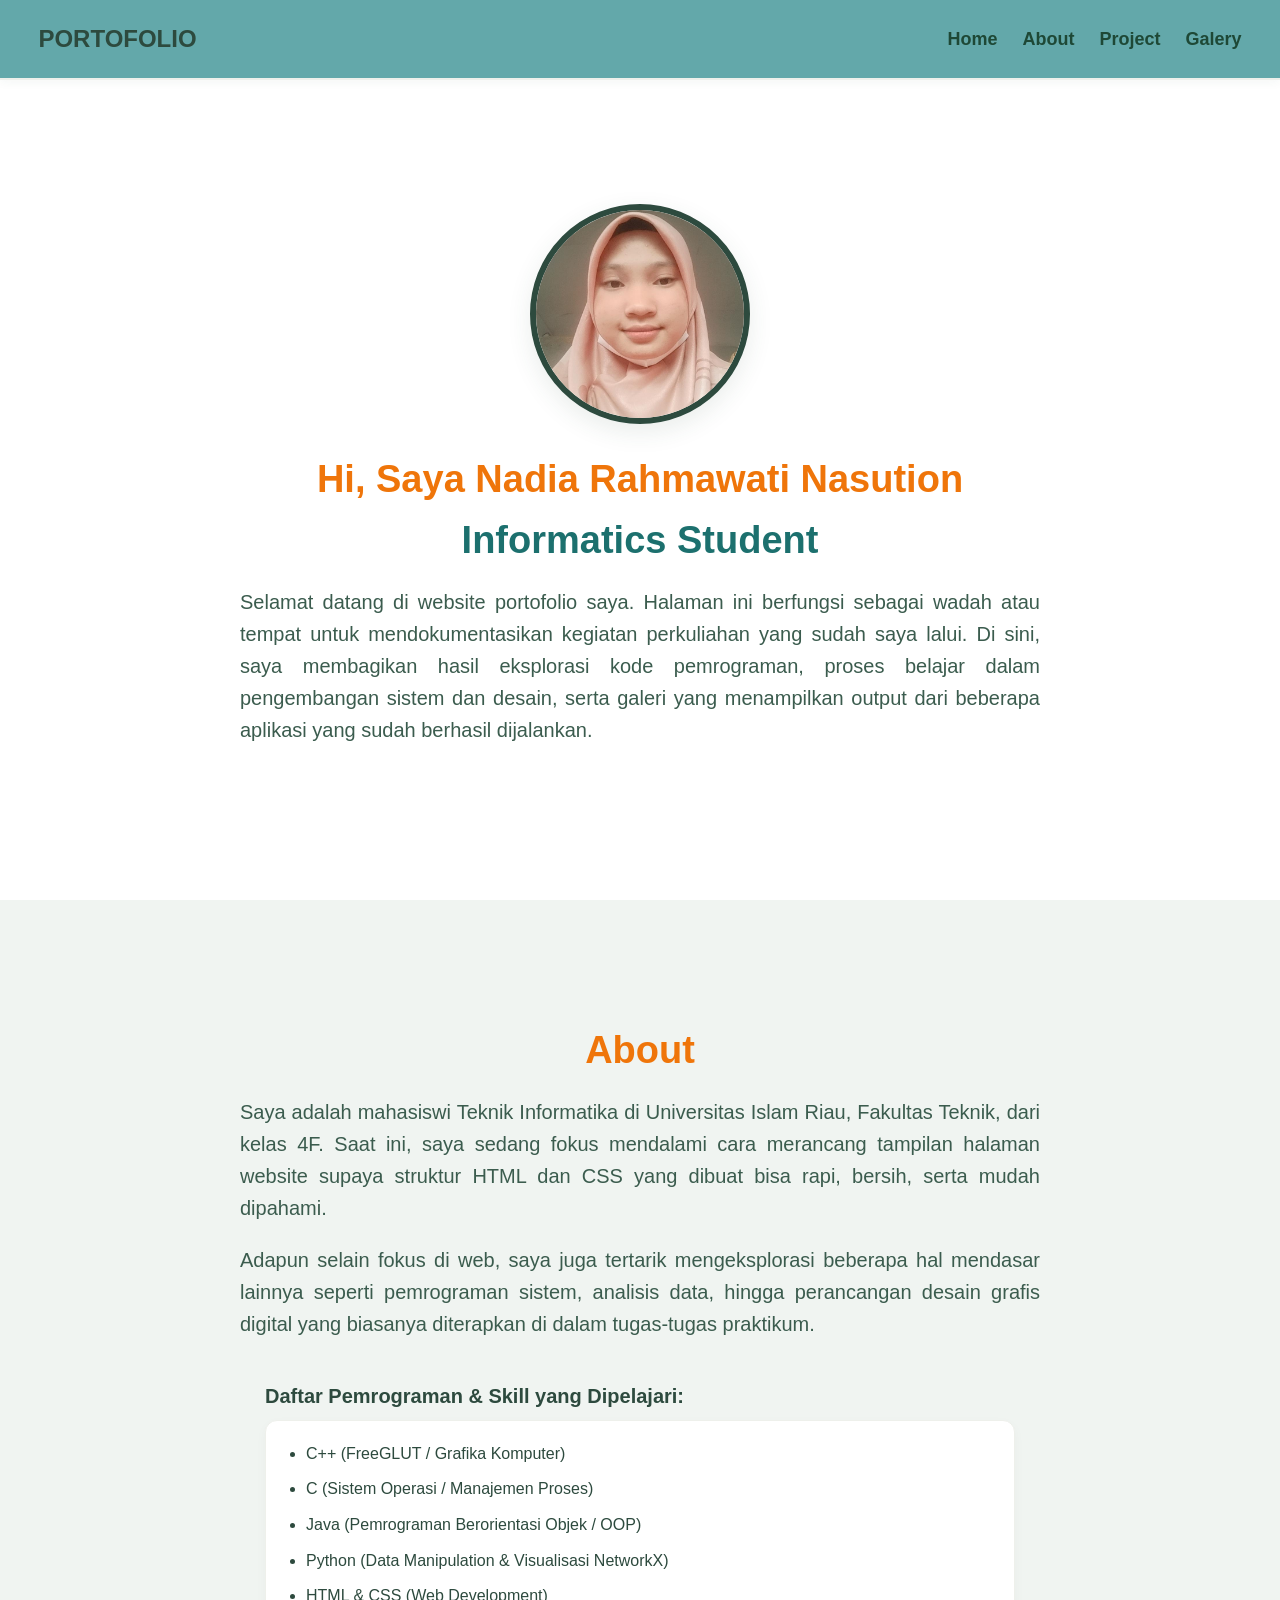
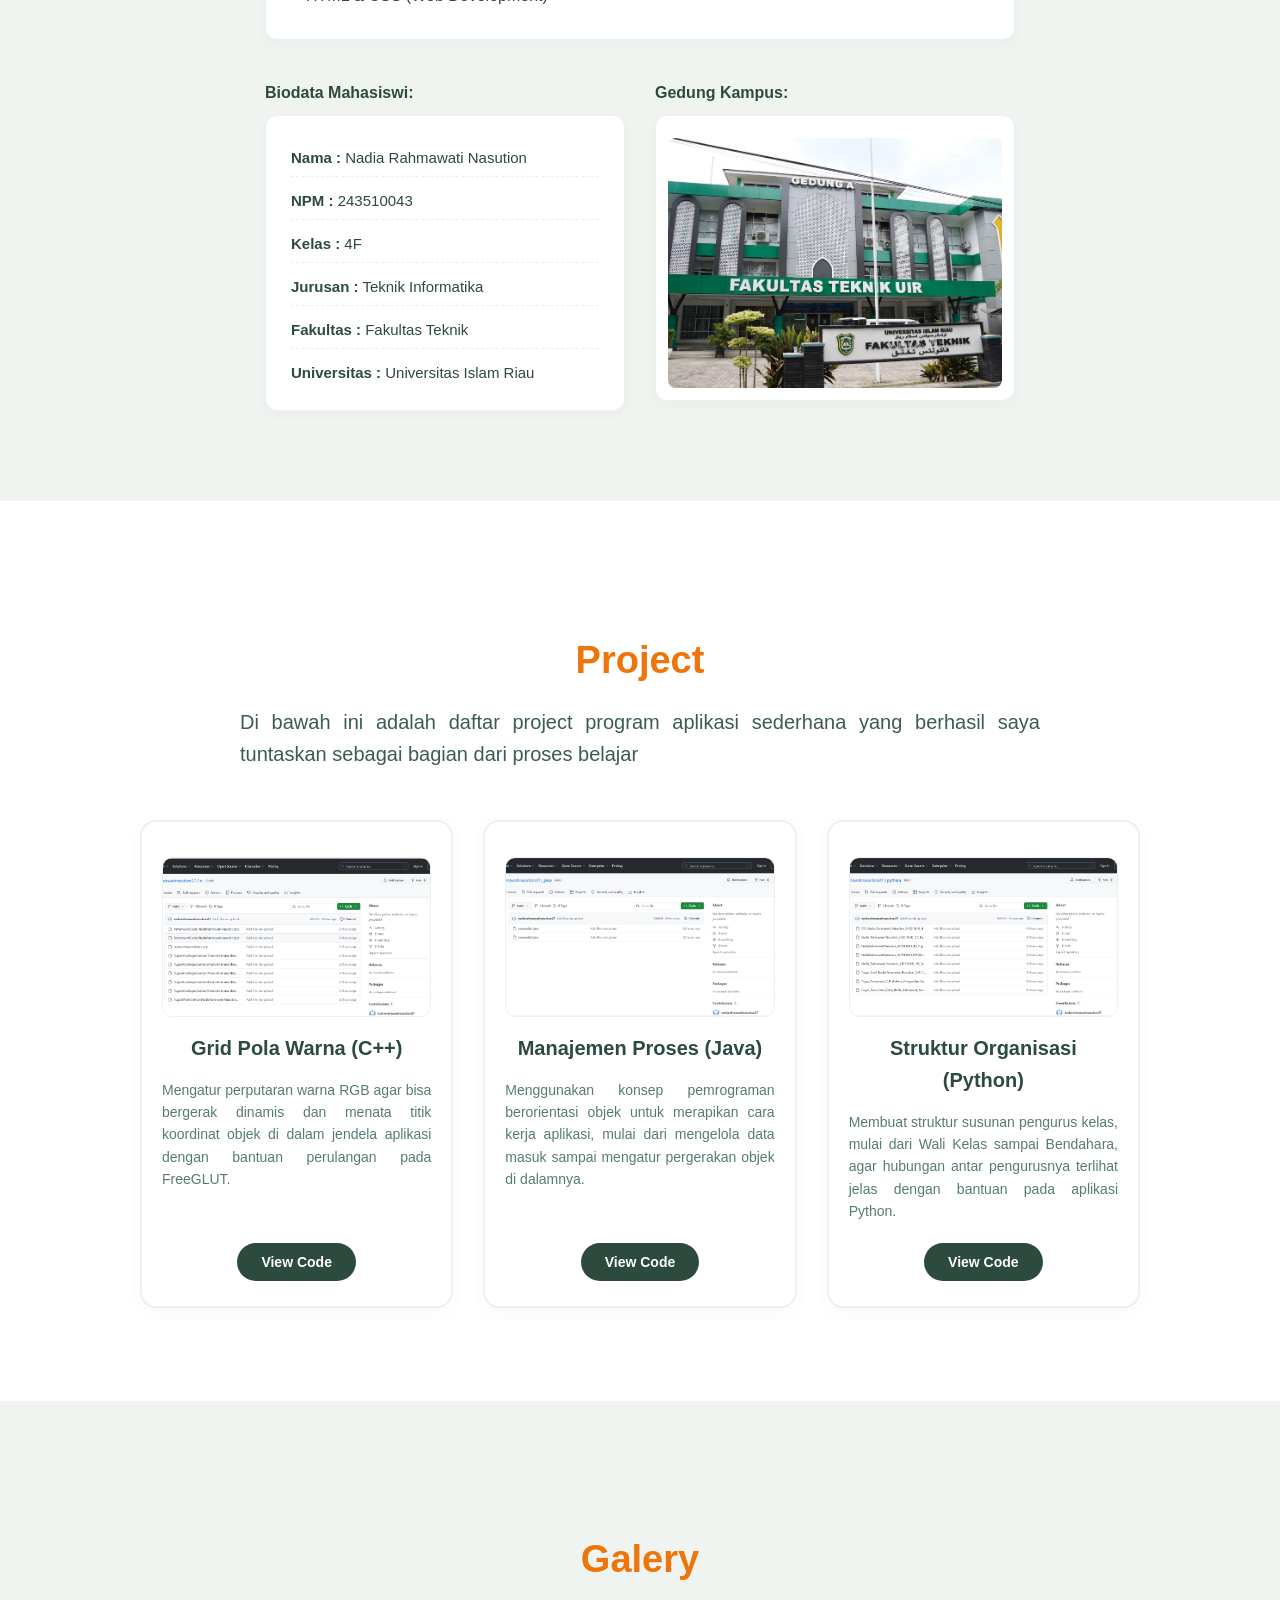
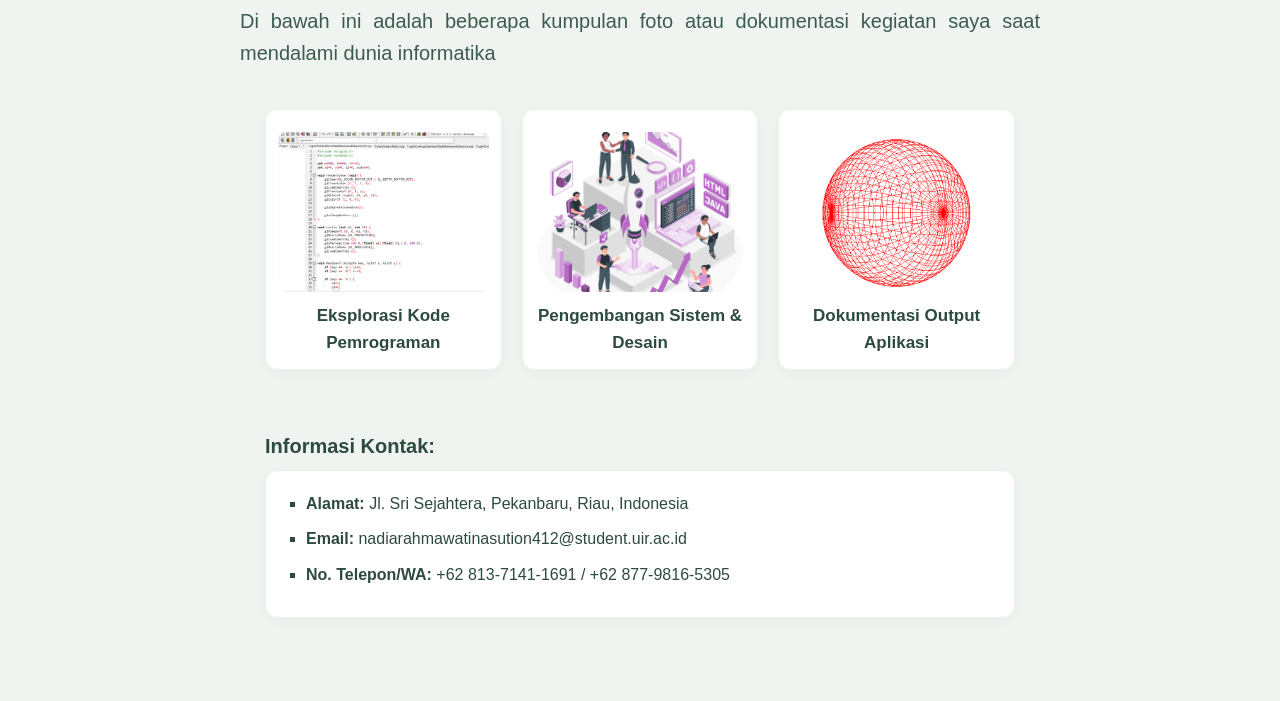
<file: index.html>
<!DOCTYPE html>
<html lang="id">
<head>
    <meta charset="UTF-8">
    <meta name="viewport" content="width=device-width, initial-scale=1.0">
    <title>PORTOFOLIO</title>
    <link rel="stylesheet" href="style.css">
</head>
<body>
    <header>
        <h1 class="h1judul">PORTOFOLIO</h1>
        <ul>
            <li>
                <a href="index.html#home">Home</a>
            </li>
            <li>
                <a href="index.html#about">About</a>
            </li>
            <li>
                <a href="index.html#project">Project</a>
            </li> 
            <li>
                <a href="index.html#galery">Galery</a>
            </li>
        </ul>
    </header>
    <main id="home">
        <img src="FotoProfilNadia.jpeg" alt="ini gambar profil">
        <h1>
            Hi, Saya Nadia Rahmawati Nasution<br>
            <span class="tekswarna">Informatics Student</span>
        </h1>
        <p>
            Selamat datang di website portofolio saya. Halaman ini berfungsi sebagai wadah atau tempat untuk mendokumentasikan kegiatan perkuliahan
            yang sudah saya lalui. Di sini, saya membagikan hasil eksplorasi kode pemrograman, proses belajar dalam pengembangan sistem dan desain, 
            serta galeri yang menampilkan output dari beberapa aplikasi yang sudah berhasil dijalankan.
        </p>
    </main>
    <main id="about" class="warnaalternatif">
        <h1>About</h1>
        <p>
            Saya adalah mahasiswi Teknik Informatika di Universitas Islam Riau, Fakultas Teknik, dari kelas 4F. Saat ini, saya sedang fokus 
            mendalami cara merancang tampilan halaman website supaya struktur HTML dan CSS yang dibuat bisa rapi, bersih, serta mudah dipahami.       
        </p>
        <p>
            Adapun selain fokus di web, saya juga tertarik mengeksplorasi beberapa hal mendasar lainnya seperti pemrograman sistem, analisis data, 
            hingga perancangan desain grafis digital yang biasanya diterapkan di dalam tugas-tugas praktikum.        
        </p>
        <p class="judullist"><strong>Daftar Pemrograman & Skill yang Dipelajari:</strong></p>
        <ul>
            <li>C++ (FreeGLUT / Grafika Komputer)</li>
            <li>C (Sistem Operasi / Manajemen Proses)</li>
            <li>Java (Pemrograman Berorientasi Objek / OOP)</li>
            <li>Python (Data Manipulation & Visualisasi NetworkX)</li>
            <li>HTML & CSS (Web Development)</li>
        </ul>
        <ul class="kontainerbiodatadasar">
            <li>
                <p class="subjudulinternal"><strong>Biodata Mahasiswi:</strong></p>
                <ol class="listbiodatateks">
                    <li><p><strong>Nama :</strong> Nadia Rahmawati Nasution</p></li>
                    <li><p><strong>NPM :</strong> 243510043</p></li>
                    <li><p><strong>Kelas :</strong> 4F</p></li>
                    <li><p><strong>Jurusan :</strong> Teknik Informatika</p></li>
                    <li><p><strong>Fakultas :</strong> Fakultas Teknik</p></li>
                    <li><p><strong>Universitas :</strong> Universitas Islam Riau</p></li>
                </ol>
            </li>
            <li>
                <p class="subjudulinternal"><strong>Gedung Kampus:</strong></p>
                <ol class="listbiodatafoto">
                    <li>
                        <img src="GedungUniversitasIslamRiau.jpg" alt="Gedung Universitas Islam Riau">
                    </li>
                </ol>
            </li>
        </ul>
    </main>
    <main id="project">
        <h1>Project</h1>
        <p>
            Di bawah ini adalah daftar project program aplikasi sederhana yang berhasil saya tuntaskan sebagai bagian dari proses belajar  
        </p>        
        <ol class="kontainerprojectgridol">
            <li class="kartuprojectli">
                <img src="C++Project.png" alt="C++ Project">
                <h3>Grid Pola Warna (C++)</h3>
                <p>
                    Mengatur perputaran warna RGB agar bisa bergerak dinamis dan menata titik koordinat objek di dalam jendela aplikasi 
                    dengan bantuan perulangan pada FreeGLUT.
                </p>
                <a href="https://github.com/nadiarahmawatinasution27/c-" target="_blank" class="tombolview">View Code</a>
            </li>
            <li class="kartuprojectli">
                <img src="JavaProject.png" alt="Java Project">
                <h3>Manajemen Proses (Java)</h3>
                <p>
                    Menggunakan konsep pemrograman berorientasi objek untuk merapikan cara kerja aplikasi, mulai dari mengelola data masuk 
                    sampai mengatur pergerakan objek di dalamnya.
                </p>
                <a href="https://github.com/nadiarahmawatinasution27/java" target="_blank" class="tombolview">View Code</a>
            </li>
            <li class="kartuprojectli">
                <img src="PythonProject.png" alt="Python Project">
                <h3>Struktur Organisasi (Python)</h3>
                <p>
                    Membuat struktur susunan pengurus kelas, mulai dari Wali Kelas sampai Bendahara, agar hubungan antar pengurusnya terlihat jelas 
                    dengan bantuan pada aplikasi Python.
                </p>
                <a href="https://github.com/nadiarahmawatinasution27/python" target="_blank" class="tombolview">View Code</a>
            </li>
        </ol>
    </main>
    <main id="galery" class="warnaalternatif">
        <h1>Galery</h1>
        <p>
            Di bawah ini adalah beberapa kumpulan foto atau dokumentasi kegiatan saya saat mendalami dunia informatika
        </p>
        <ul class="kontainergalery">
            <li>
                <img src="EksplorasiKodePemrograman.png" alt="Eksplorasi Kode Pemrograman">
                <p><strong>Eksplorasi Kode Pemrograman</strong></p>
            </li>
            <li>
                <img src="PengembanganSistem&Desain.png" alt="Pengembangan Sistem & Desain">
                <p><strong>Pengembangan Sistem & Desain</strong></p>
            </li>
            <li>
                <img src="DokumentasiOutputAplikasi.png" alt="Dokumentasi Output Aplikasi">
                <p><strong>Dokumentasi Output Aplikasi</strong></p>
            </li>
        </ul>
        <p class="judullist"><strong>Informasi Kontak:</strong></p>
        <ul class="kontenkontak">
            <li><strong>Alamat:</strong> Jl. Sri Sejahtera, Pekanbaru, Riau, Indonesia</li>
            <li><strong>Email:</strong> nadiarahmawatinasution412@student.uir.ac.id</li>
            <li><strong>No. Telepon/WA:</strong> +62 813-7141-1691 / +62 877-9816-5305</li>
        </ul>
    </main>

</body>
</html>
</file>
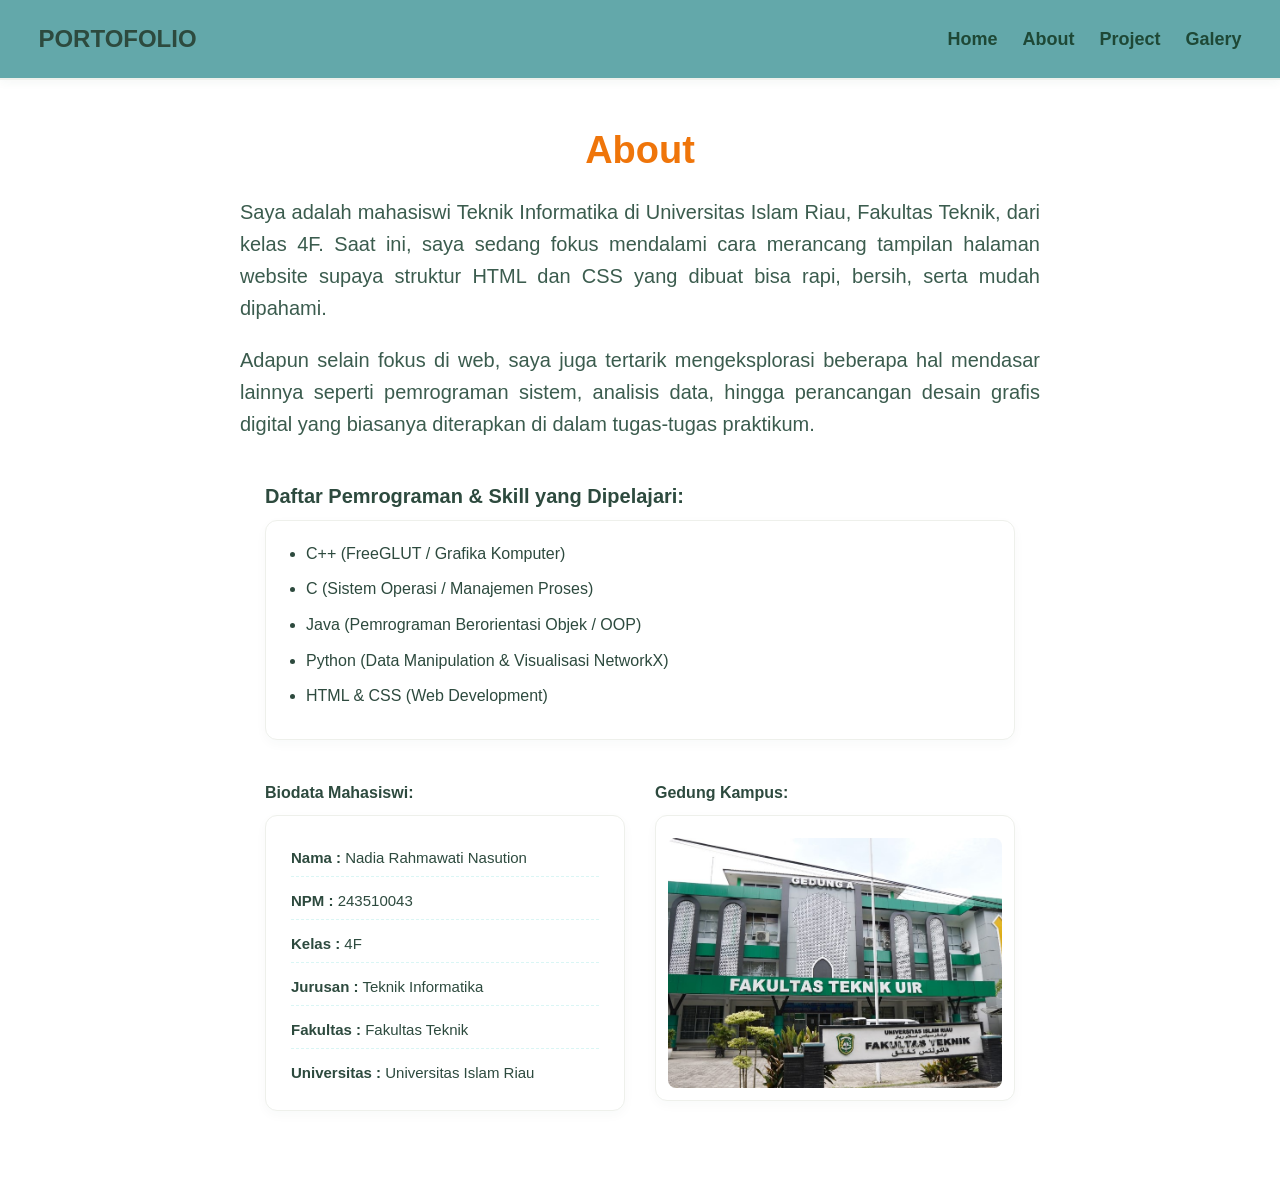
<file: about.html>
<!DOCTYPE html>
<html lang="id">
<head>
    <meta charset="UTF-8">
    <meta name="viewport" content="width=device-width, initial-scale=1.0">
    <title>About</title>
    <link rel="stylesheet" href="style.css">
</head>
<body>
    <header>
        <h1 class="h1judul">PORTOFOLIO</h1>
        <ul>
            <li>
                <a href="index.html#home">Home</a>
            </li>
            <li>
                <a href="index.html#about">About</a>
            </li>
            <li>
                <a href="index.html#project">Project</a>
            </li> 
            <li>
                <a href="index.html#galery">Galery</a>
            </li>
        </ul>
    </header>
    <main id="about">
        <h1>About</h1>
        <p>
            Saya adalah mahasiswi Teknik Informatika di Universitas Islam Riau, Fakultas Teknik, dari kelas 4F. Saat ini, saya sedang fokus 
            mendalami cara merancang tampilan halaman website supaya struktur HTML dan CSS yang dibuat bisa rapi, bersih, serta mudah dipahami.        
        </p>
        <p>
            Adapun selain fokus di web, saya juga tertarik mengeksplorasi beberapa hal mendasar lainnya seperti pemrograman sistem, analisis data, 
            hingga perancangan desain grafis digital yang biasanya diterapkan di dalam tugas-tugas praktikum.        
        </p>
        <p class="judullist"><strong>Daftar Pemrograman & Skill yang Dipelajari:</strong></p>
        <ul>
            <li>C++ (FreeGLUT / Grafika Komputer)</li>
            <li>C (Sistem Operasi / Manajemen Proses)</li>
            <li>Java (Pemrograman Berorientasi Objek / OOP)</li>
            <li>Python (Data Manipulation & Visualisasi NetworkX)</li>
            <li>HTML & CSS (Web Development)</li>
        </ul>
        <ul class="kontainerbiodatadasar">
            <li>
                <p class="subjudulinternal"><strong>Biodata Mahasiswi:</strong></p>
                <ol class="listbiodatateks">
                    <li><p><strong>Nama :</strong> Nadia Rahmawati Nasution</p></li>
                    <li><p><strong>NPM :</strong> 243510043</p></li>
                    <li><p><strong>Kelas :</strong> 4F</p></li>
                    <li><p><strong>Jurusan :</strong> Teknik Informatika</p></li>
                    <li><p><strong>Fakultas :</strong> Fakultas Teknik</p></li>
                    <li><p><strong>Universitas :</strong> Universitas Islam Riau</p></li>
                </ol>
            </li>
            <li>
                <p class="subjudulinternal"><strong>Gedung Kampus:</strong></p>
                <ol class="listbiodatafoto">
                    <li>
                        <img src="GedungUniversitasIslamRiau.jpg" alt="Gedung Universitas Islam Riau">
                    </li>
                </ol>
            </li>
        </ul>
    </main>

</body>
</html>
</file>
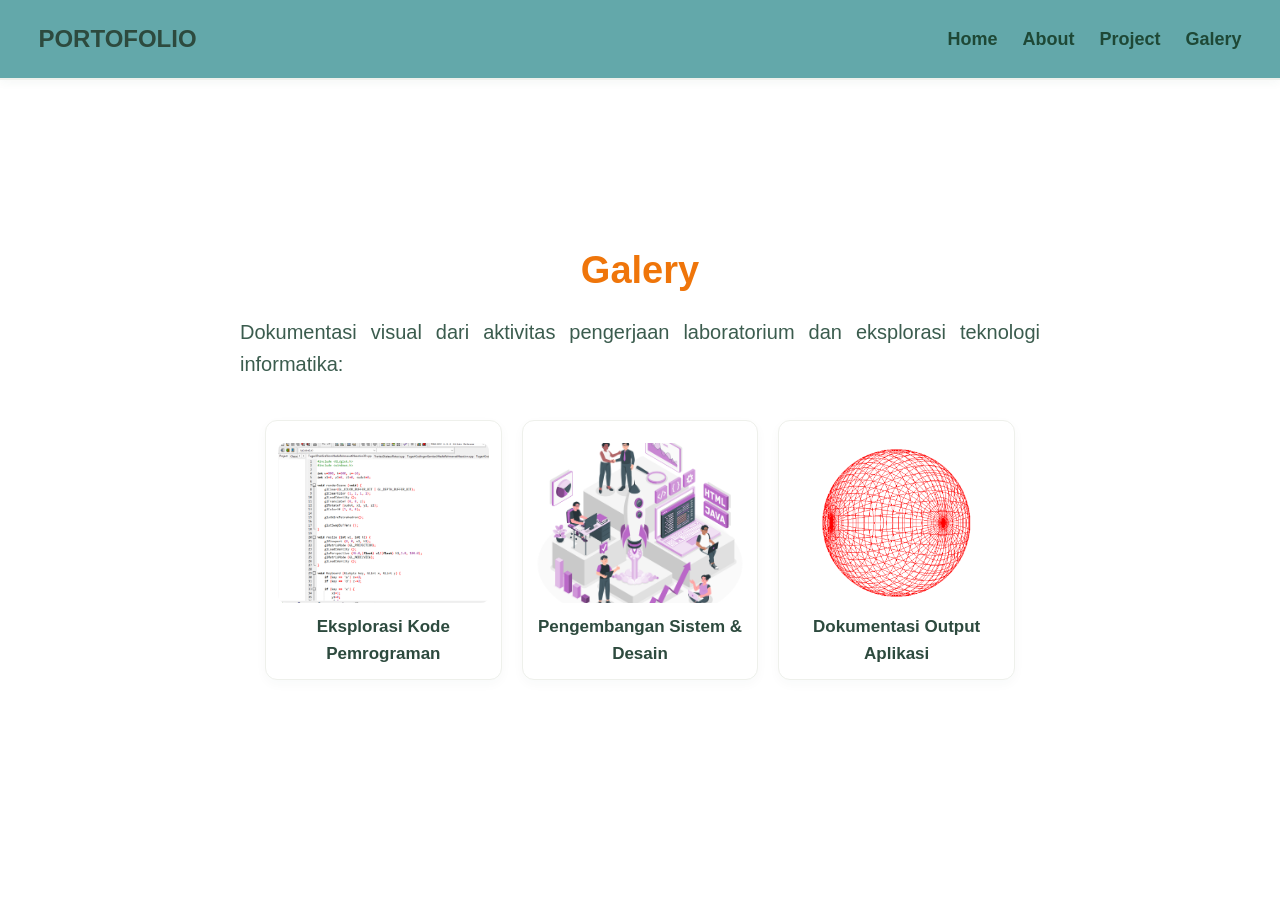
<file: galery.html>
<!DOCTYPE html>
<html lang="id">
<head>
    <meta charset="UTF-8">
    <meta name="viewport" content="width=device-width, initial-scale=1.0">
    <title>Gallery</title>
    <link rel="stylesheet" href="style.css">
</head>
<body>
    <header>
        <h1 class="h1judul">PORTOFOLIO</h1>
        <ul>
            <li>
                <a href="index.html#home">Home</a>
            </li>
            <li>
                <a href="index.html#about">About</a>
            </li>
            <li>
                <a href="index.html#project">Project</a>
            </li> 
            <li>
                <a href="index.html#galery">Galery</a>
            </li>
        </ul>
    </header>
    <main id="galery">
        <h1>Galery</h1>
        <p>Dokumentasi visual dari aktivitas pengerjaan laboratorium dan eksplorasi teknologi informatika:</p>
        <ul class="kontainergalery">
            <li>
                <img src="EksplorasiKodePemrograman.png" alt="Eksplorasi Kode Pemrograman">
                <p><strong>Eksplorasi Kode Pemrograman</strong></p>
            </li>
            <li>
                <img src="PengembanganSistem&Desain.png" alt="Pengembangan Sistem & Desain">
                <p><strong>Pengembangan Sistem & Desain</strong></p>
            </li>
            <li>
                <img src="DokumentasiOutputAplikasi.png" alt="Dokumentasi Output Aplikasi">
                <p><strong>Dokumentasi Output Aplikasi</strong></p>
            </li>
        </ul>
    </main>

</body>
</html>
</file>
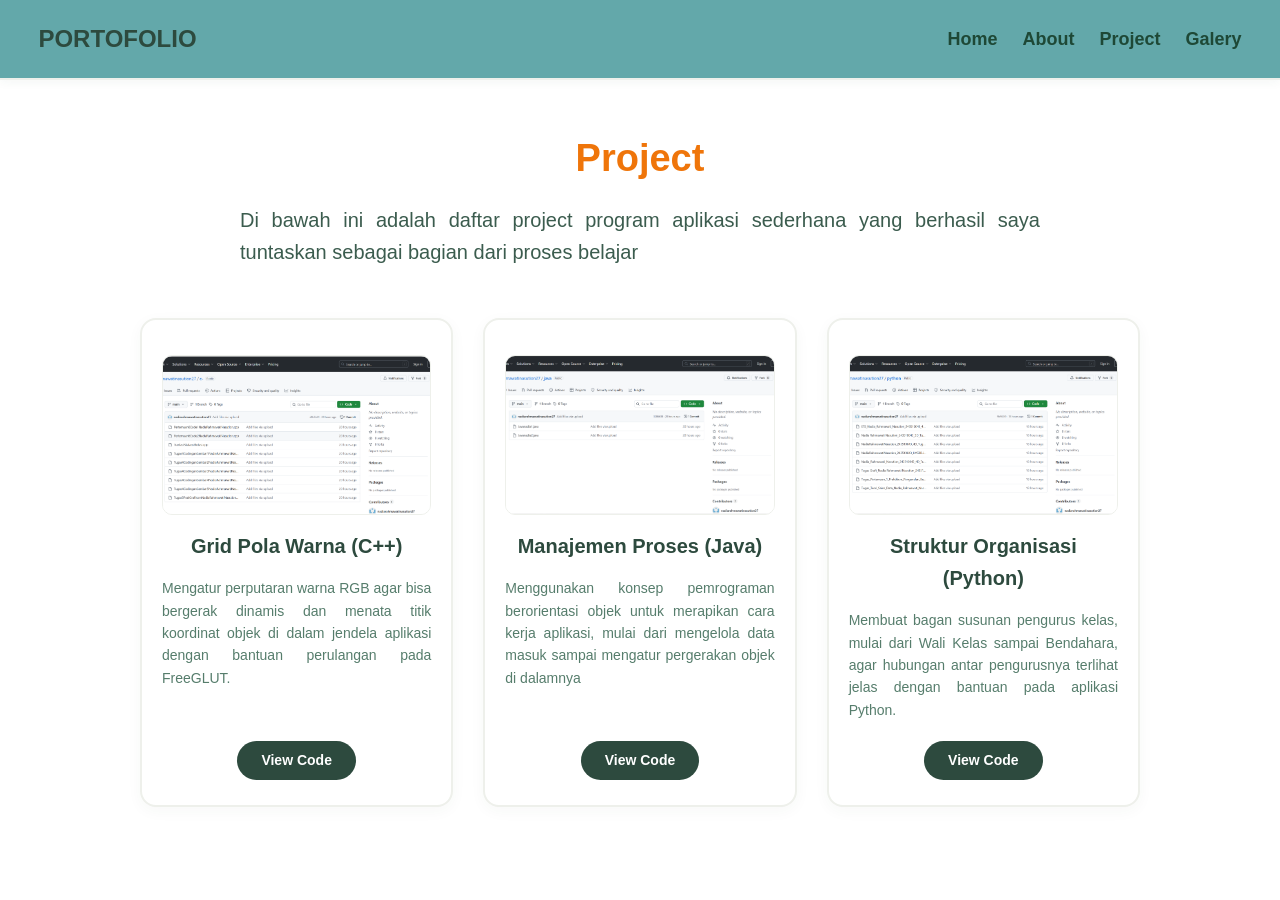
<file: project.html>
<!DOCTYPE html>
<html lang="id">
<head>
    <meta charset="UTF-8">
    <meta name="viewport" content="width=device-width, initial-scale=1.0">
    <title>Projects</title>
    <link rel="stylesheet" href="style.css">
</head>
<body>
    <header>
        <h1 class="h1judul">PORTOFOLIO</h1>
        <ul>
            <li>
                <a href="index.html#home">Home</a>
            </li>
            <li>
                <a href="index.html#about">About</a>
            </li>
            <li>
                <a href="index.html#project">Project</a>
            </li>
            <li>
                <a href="index.html#galery">Galery</a>
            </li>
        </ul>
    </header>
    <main id="project">
        <h1>Project</h1>
        <p>
            Di bawah ini adalah daftar project program aplikasi sederhana yang berhasil saya tuntaskan sebagai bagian dari proses belajar
        </p>
        <ol class="kontainerprojectgridol">
            <li class="kartuprojectli">
                <img src="C++Project.png" alt="C++ Project">
                <h3>Grid Pola Warna (C++)</h3>
                <p>
                    Mengatur perputaran warna RGB agar bisa bergerak dinamis dan menata titik koordinat objek di dalam jendela aplikasi 
                    dengan bantuan perulangan pada FreeGLUT.
                </p>
                <a href="https://github.com/nadiarahmawatinasution27/c-" target="_blank" class="tombolview">View Code</a>
            </li>
            <li class="kartuprojectli">
                <img src="JavaProject.png" alt="Java Project">
                <h3>Manajemen Proses (Java)</h3>
                <p>
                    Menggunakan konsep pemrograman berorientasi objek untuk merapikan cara kerja aplikasi, mulai dari mengelola data masuk 
                    sampai mengatur pergerakan objek di dalamnya
                </p>
                <a href="https://github.com/nadiarahmawatinasution27/java" target="_blank" class="tombolview">View Code</a>
            </li>
            <li class="kartuprojectli">
                <img src="PythonProject.png" alt="Python Project">
                <h3>Struktur Organisasi (Python)</h3>
                <p>
                    Membuat bagan susunan pengurus kelas, mulai dari Wali Kelas sampai Bendahara, agar hubungan antar pengurusnya terlihat jelas 
                    dengan bantuan pada aplikasi Python.
                </p>
                <a href="https://github.com/nadiarahmawatinasution27/python" target="_blank" class="tombolview">View Code</a>
            </li>
        </ol>
    </main>

</body>
</html>
</file>
<file: style.css>
html {
    scroll-behavior: smooth;
    scroll-padding-top: 80px;
}

* {
    margin: 0;
    padding: 0;
    box-sizing: border-box;
    text-decoration: none;
}

body {
    font-family: Arial, sans-serif;
    color: #2d4a3e;
    line-height: 1.6;
}

.tekswarna {
    color: #1c706e;
    font-weight: bold;
}

header {
    position: fixed;
    top: 0;
    left: 0;
    width: 100%;
    padding: 0 3%;
    height: 80px;
    background-color: #63a8aa;
    display: flex;
    justify-content: space-between;
    align-items: center;
    z-index: 1000;
    border-bottom: 2px solid #eef0eb;
    box-shadow: 0 2px 10px rgba(45, 74, 62, 0.05);
}

.h1judul {
    font-size: 24px;
    font-weight: bold;
    color: #2d4a3e;
}

header ul {
    display: flex;
    gap: 25px;
    list-style-type: none;
}

header ul li a {
    font-size: 18px;
    color: #1e4836;
    font-weight: 600;
    transition: color 0.3s ease;
}

header ul li a:hover {
    color: #ff9233; 
}

main {
    min-height: 100vh;
    padding: 120px 10% 60px 10%;
    display: flex;
    flex-direction: column;
    justify-content: center;
    align-items: center;
    text-align: center;
}

.warnaalternatif {
    background-color: #f0f4f1;
}

main h1 {
    font-size: 38px;
    margin-bottom: 15px;
    color: #ef750a;
}

main p {
    font-size: 20px;
    color: #3b5c4e;
    max-width: 800px;
    margin-bottom: 20px;
    text-align: justify;
}

#home img {
    width: 220px;
    height: 220px;
    border-radius: 50%;
    object-fit: cover;
    border: 6px solid #2d4a3e;
    box-shadow: 0 8px 24px rgba(45, 74, 62, 0.1);
    margin-bottom: 25px;
    display: inline-block;
}

.judullist {
    width: 100%;
    max-width: 750px;
    text-align: left;
    margin-top: 20px;
    margin-bottom: 8px;
    color: #2d4a3e;
}

main ul, main ol {
    width: 100%;
    max-width: 750px;
    text-align: left;
    background-color: #ffffff;
    padding: 20px 20px 20px 40px;
    border-radius: 12px;
    margin-bottom: 15px;
    box-shadow: 0 4px 12px rgba(45, 74, 62, 0.03);
    border: 1px solid #eef0eb;
}

main ul li, main ol li {
    font-size: 16px;
    margin-bottom: 10px;
    color: #2d4a3e;
}

main ol li p {
    font-size: 14px;
    color: #567d6c;
    margin-top: 5px;
    margin-bottom: 10px;
}

main .kontainergalery {
    display: flex;
    gap: 20px;
    background: none;
    padding: 0;
    margin-top: 20px;
    margin-bottom: 30px;
    box-shadow: none;
    border: none;
}

main .kontainergalery li {
    flex: 1;
    list-style-type: none;
    background-color: #ffffff;
    padding: 12px;
    border-radius: 12px;
    text-align: center;
    border: 1px solid #eef0eb;
    box-shadow: 0 4px 12px rgba(45, 74, 62, 0.03);
}

main .kontainergalery li img {
    width: 100%;
    height: 160px;
    border-radius: 8px;
    object-fit: cover;
    border: none;
    box-shadow: none;
    margin-bottom: 10px;
}

main .kontainergalery li p {
    font-size: 17px;
    text-align: center;
    margin-bottom: 0;
    color: #2d4a3e;
}

main .kontenkontak {
    list-style-type: square;
}

main ol.kontainerprojectgridol {
    display: grid;
    grid-template-columns: repeat(auto-fit, minmax(280px, 1fr));
    gap: 30px;
    width: 100%;
    max-width: 1000px;
    margin-top: 30px;
    padding: 0;
    list-style-type: none;
    background: none;
    border: none;
    box-shadow: none;
}

main ol.kontainerprojectgridol li.kartuprojectli {
    list-style-type: none;
    background-color: #ffffff;
    border: 2px solid #eef0eb;
    border-radius: 16px;
    padding: 25px 20px;
    display: flex;
    flex-direction: column;
    align-items: center;
    text-align: center;
    box-shadow: 0 4px 15px rgba(45, 74, 62, 0.04);
    transition: transform 0.3s ease, box-shadow 0.3s ease;
}

main ol.kontainerprojectgridol li.kartuprojectli:hover {
    transform: translateY(-6px);
    box-shadow: 0 10px 20px rgba(45, 74, 62, 0.1);
    border-color: #ff9233;
}

main ol.kontainerprojectgridol li.kartuprojectli img {
    width: 100%;
    height: 160px;
    object-fit: cover;
    border-radius: 10px;
    margin-bottom: 15px;
    border: 1px solid #eef0eb;
    background-color: #fcfbf7;
}

main ol.kontainerprojectgridol li.kartuprojectli h3 {
    font-size: 20px;
    color: #2d4a3e;
    margin-bottom: 10px;
    font-weight: bold;
}

main ol.kontainerprojectgridol li.kartuprojectli p {
    font-size: 14px;
    color: #567d6c;
    line-height: 1.6;
    margin-bottom: 20px;
    text-align: justify;
}

main ol.kontainerprojectgridol li.kartuprojectli a.tombolview {
    margin-top: auto;
    background-color: #2d4a3e;
    color: #ffffff;
    padding: 8px 24px;
    font-size: 14px;
    font-weight: bold;
    border-radius: 20px;
    display: inline-block;
    transition: background-color 0.3s ease, transform 0.2s ease;
}

main ol.kontainerprojectgridol li.kartuprojectli a.tombolview:hover {
    background-color: #ff9233;
    color: #ffffff;
    transform: scale(1.05);
}

main ul.kontainerbiodatadasar {
    display: flex;
    flex-wrap: wrap;
    gap: 30px;
    width: 100%;
    max-width: 750px;
    background: none;
    border: none;
    box-shadow: none;
    padding: 0;
    margin-top: 25px;
    list-style-type: none;
}

main ul.kontainerbiodatadasar > li {
    flex: 1;
    min-width: 320px;
    list-style-type: none;
    margin-bottom: 0;
}

.subjudulinternal {
    text-align: left;
    font-size: 16px;
    color: #2d4a3e;
    margin-bottom: 10px;
}

main ul.kontainerbiodatadasar li ol.listbiodatateks {
    background-color: #ffffff;
    border: 1px solid #eef0eb;
    border-radius: 12px;
    padding: 25px;
    box-shadow: 0 4px 12px rgba(45, 74, 62, 0.03);
    list-style-type: none;
    max-width: 100%;
}

main ul.kontainerbiodatadasar li ol.listbiodatateks li {
    list-style-type: none;
    margin-bottom: 12px;
    border-bottom: 1px dashed rgba(72, 209, 204, 0.2);
    padding-bottom: 6px;
}

main ul.kontainerbiodatadasar li ol.listbiodatateks li:last-child {
    margin-bottom: 0;
    border-bottom: none;
    padding-bottom: 0;
}

main ul.kontainerbiodatadasar li ol.listbiodatateks li p {
    font-size: 15px;
    color: #2d4a3e;
    text-align: left;
    margin-bottom: 0;
}

main ul.kontainerbiodatadasar li ol.listbiodatafoto {
    background-color: #ffffff;
    border: 1px solid #eef0eb;
    border-radius: 12px;
    padding: 12px;
    box-shadow: 0 4px 12px rgba(45, 74, 62, 0.03);
    list-style-type: none;
    max-width: 100%;
    height: auto;
}

main ul.kontainerbiodatadasar li ol.listbiodatafoto li {
    list-style-type: none;
    margin-bottom: 0;
    padding: 0;
}

main ul.kontainerbiodatadasar li ol.listbiodatafoto li img {
    width: 100%;
    height: 250px;
    object-fit: cover;
    border-radius: 8px;
    margin-bottom: 0;
    border: none;
    box-shadow: none;
}

.fotokampusbaru {
    width: 100%;
    height: 220px;
    object-fit: cover;
    border-radius: 12px;
    display: block;
    margin-bottom: 0;
    box-shadow: none;
    border: none;
}

img {
    max-width: 100%;
    height: auto;
    display: block;
    margin: 10px 0;
}
</file>
